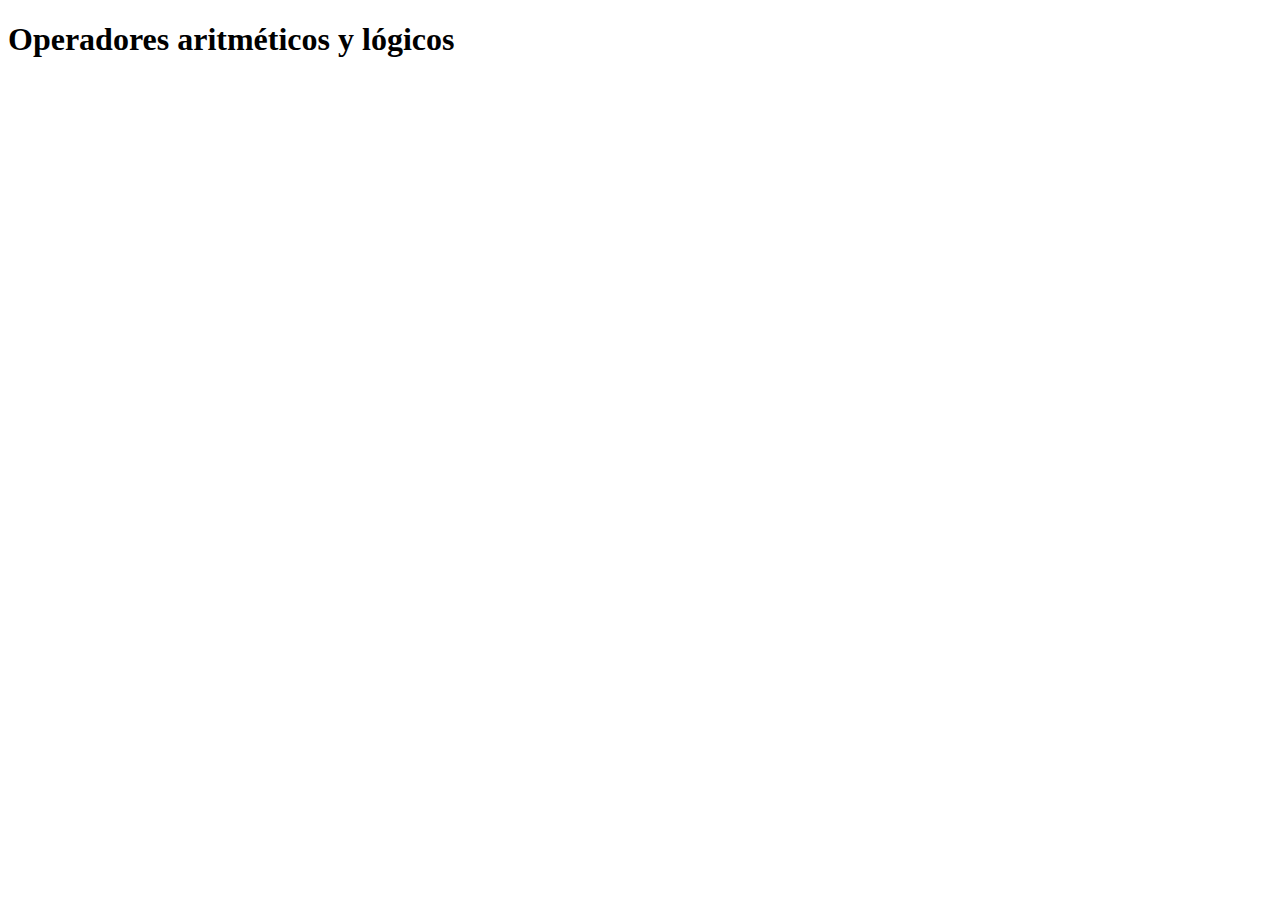
<file: 01-operadores/index.html>
<!DOCTYPE html>
<html lang="en">
<head>
  <meta charset="UTF-8">
  <meta name="viewport" content="width=device-width, initial-scale=1.0">
  <title>Document</title>
  <script  defer src="app.js"></script>
  <script  defer src="aritmeticos.js"></script>
</head>
<body>
  <h1>Operadores aritméticos y lógicos</h1>
</body>
</html>
</file>
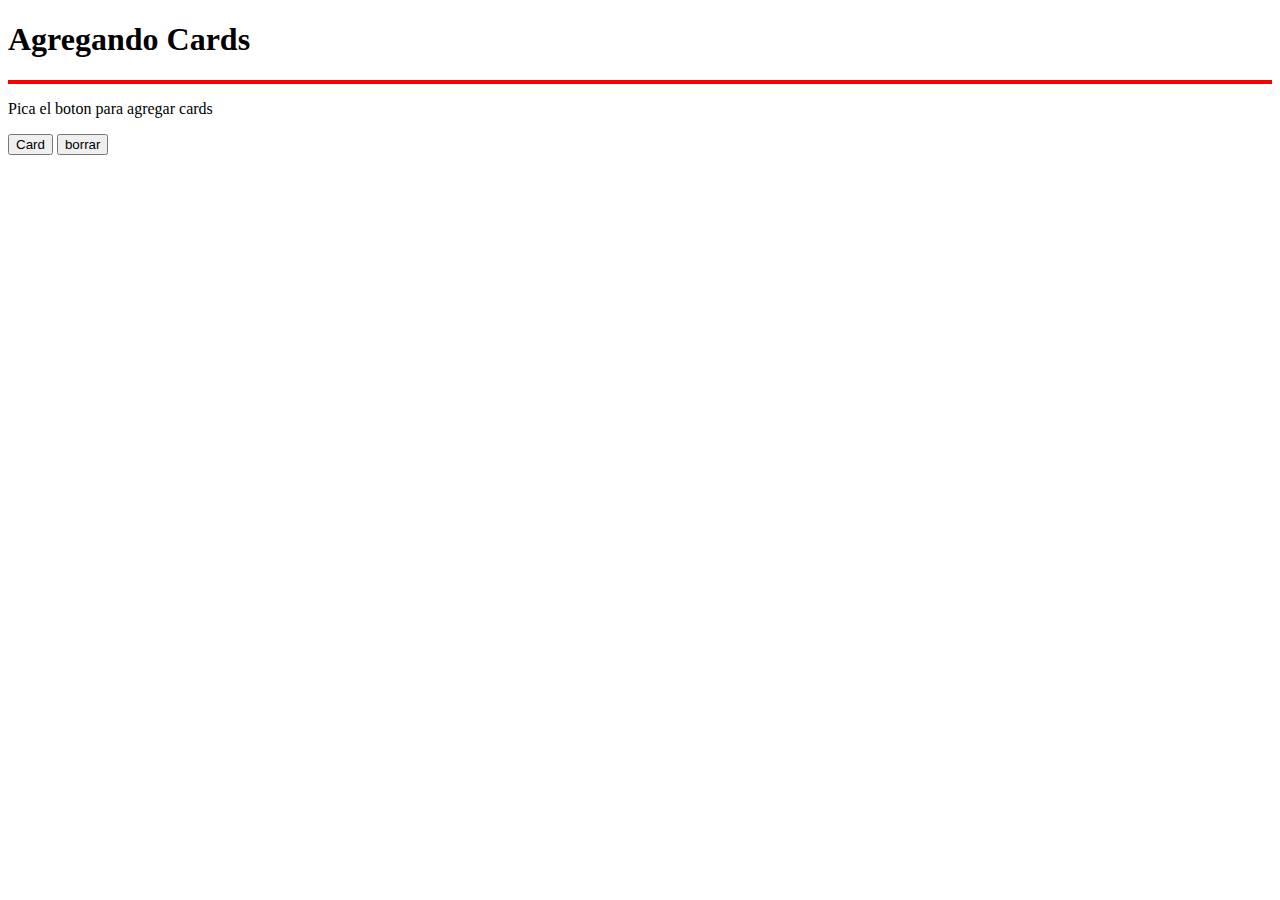
<file: 03-dom/addElements/index.html>
<!DOCTYPE html>
<html lang="en">
<head>
  <meta charset="UTF-8">
  <meta name="viewport" content="width=device-width, initial-scale=1.0">
  <title>Document</title>
  <link href="https://cdn.jsdelivr.net/npm/bootstrap@5.3.6/dist/css/bootstrap.min.css" rel="stylesheet" integrity="sha384-4Q6Gf2aSP4eDXB8Miphtr37CMZZQ5oXLH2yaXMJ2w8e2ZtHTl7GptT4jmndRuHDT" crossorigin="anonymous">
  <script defer src="app.js"></script>
</head>
<body class="container">
  <h1 class="mb-2 text-center">Agregando Cards</h1>
  <main class="container mb-2" style="border: 2px solid red;"></main>
  <p class="text-center">Pica el boton para agregar cards</p>
  <button id="btn-add" class="btn btn-primary p-2">Card</button>
  <button class="btn btn-danger" id="btn-clear">borrar</button>

</body>
</html>
</file>
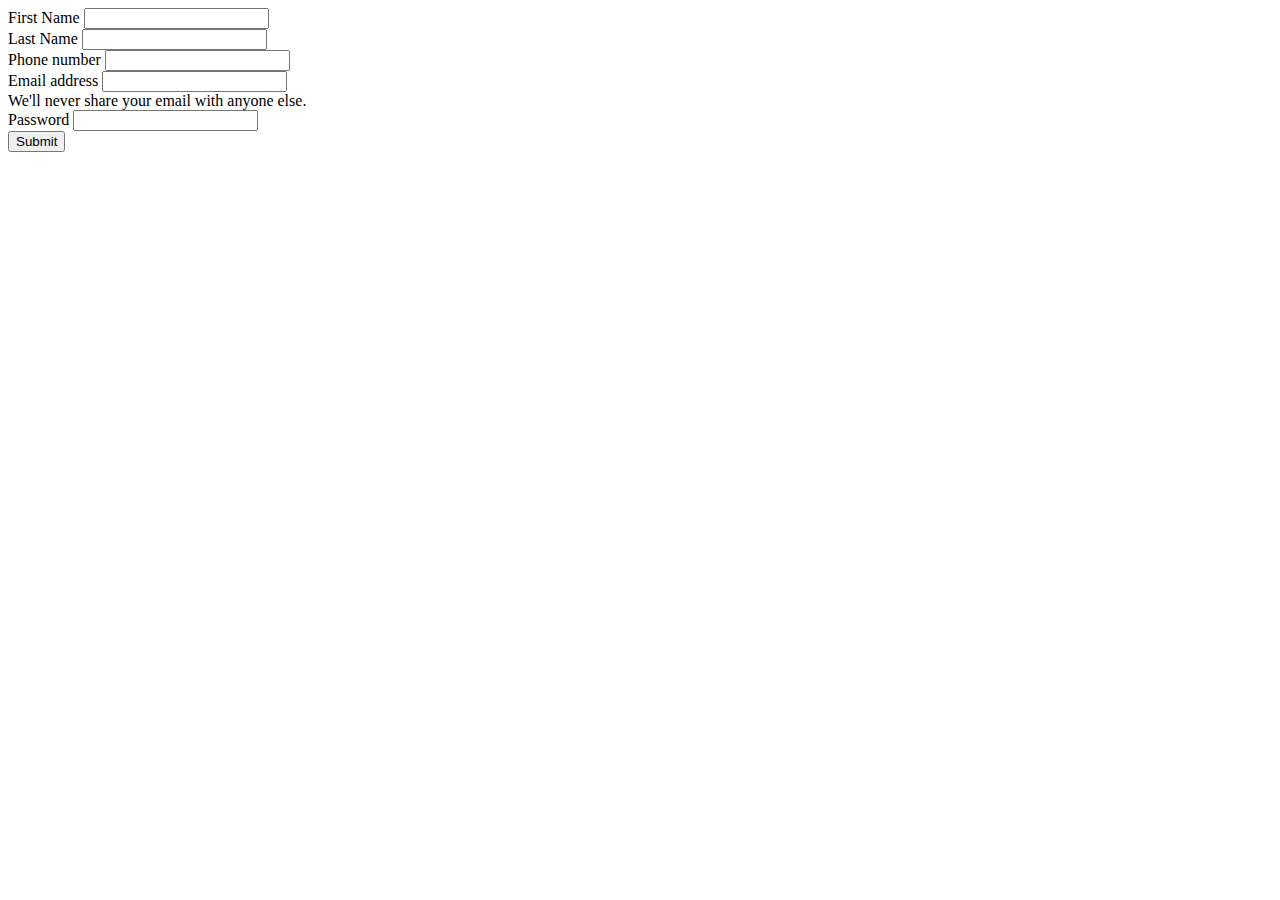
<file: 03-dom/forms/index.html>
<!DOCTYPE html>
<html lang="en">

<head>
  <meta charset="UTF-8">
  <meta name="viewport" content="width=device-width, initial-scale=1.0">
  <title>Document</title>
  <link href="https://cdn.jsdelivr.net/npm/bootstrap@5.3.6/dist/css/bootstrap.min.css" rel="stylesheet"
    integrity="sha384-4Q6Gf2aSP4eDXB8Miphtr37CMZZQ5oXLH2yaXMJ2w8e2ZtHTl7GptT4jmndRuHDT" crossorigin="anonymous">
  <script defer src="app.js"></script>
</head>

<body class="container d-flex align-items-center justify-content-center">
  <div id="message"></div>
  <form class="w-25 mt-5">
    <div class="mb-3">
      <label for="firstName" class="form-label">First Name</label>
      <input type="text" class="form-control" id="firstName" aria-describedby="firstName" name="firstName">
    </div>
    <div class="mb-3">
      <label for="lastName" class="form-label">Last Name</label>
      <input type="text" class="form-control" id="lastName" aria-describedby="lastName" name="lastName">
    </div>
    <div class="mb-3">
      <label for="phoneNumber" class="form-label">Phone number</label>
      <input type="tel" class="form-control" id="phoneNumber" aria-describedby="phoneNumber" name="phoneNumber">
    </div>
    <div class="mb-3">
      <label for="exampleInputEmail1" class="form-label">Email address</label>
      <input type="" class="form-control" id="exampleInputEmail1" aria-describedby="emailHelp" name="email">
      <div id="emailHelp" class="form-text">We'll never share your email with anyone else.</div>
    </div>
    <div class="mb-3">
      <label for="exampleInputPassword1" class="form-label">Password</label>
      <input type="password" class="form-control" id="exampleInputPassword1" name="password">
    </div>
    <button type="submit" class="btn btn-primary">Submit</button>
  </form>
</body>

</html>
</file>
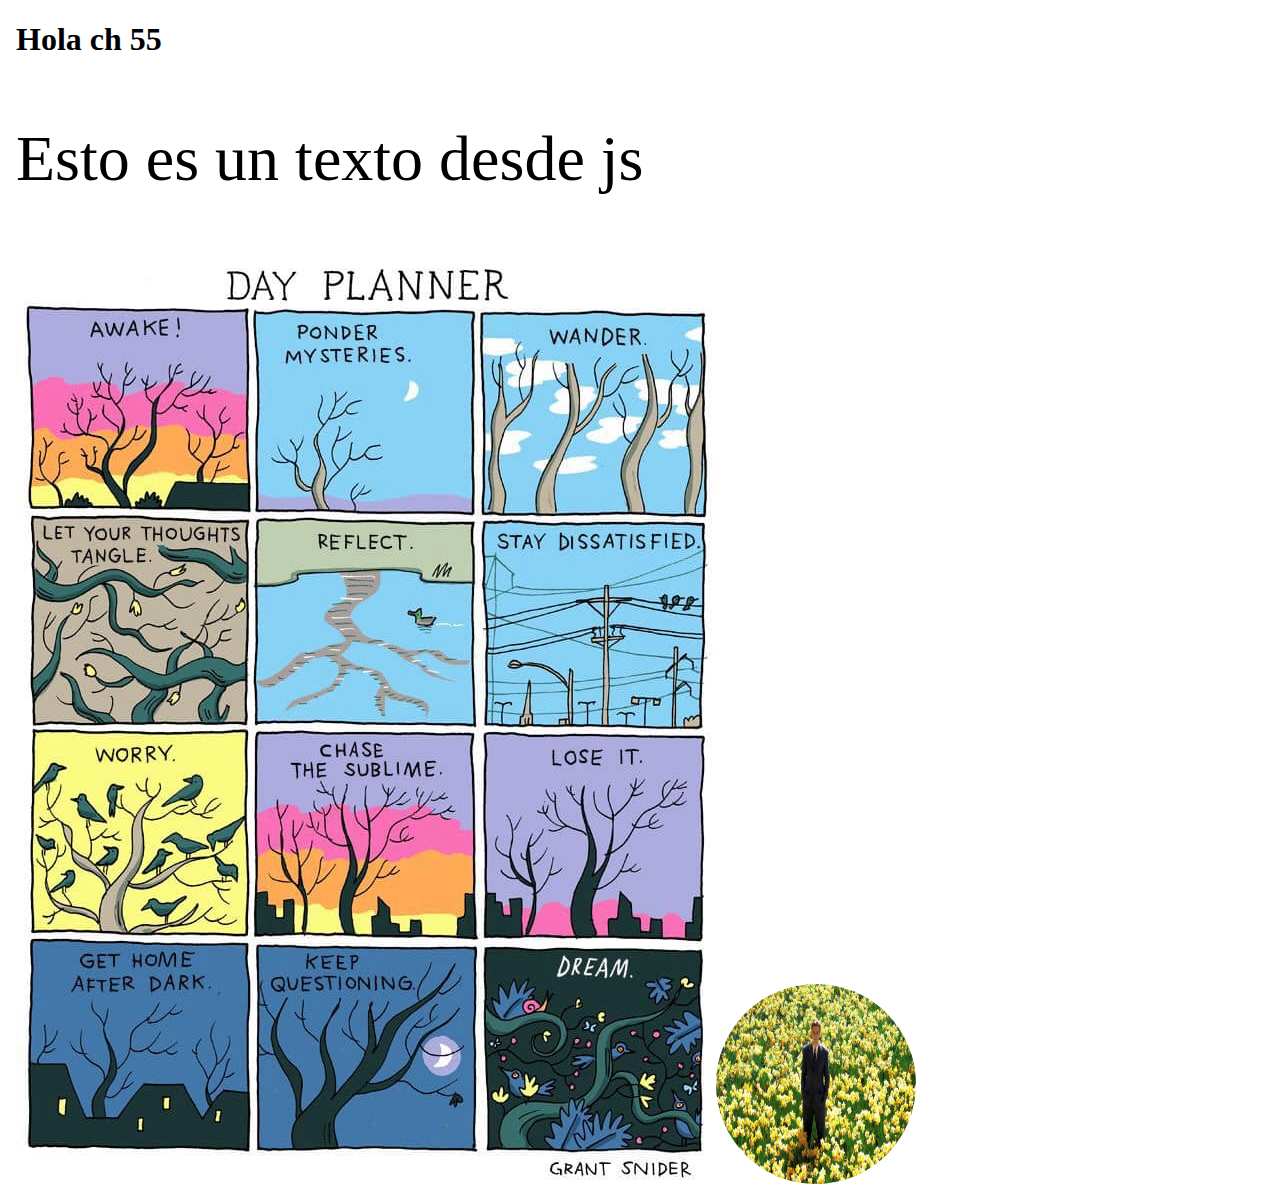
<file: 03-dom/tree/index.html>
<!DOCTYPE html>
<html lang="en">
<head>
  <meta charset="UTF-8">
  <meta name="viewport" content="width=device-width, initial-scale=1.0">
  <title>Dom</title>
  <script defer src="app.js"></script>
</head>
<body id="body">
  
</body>
</html>
</file>
